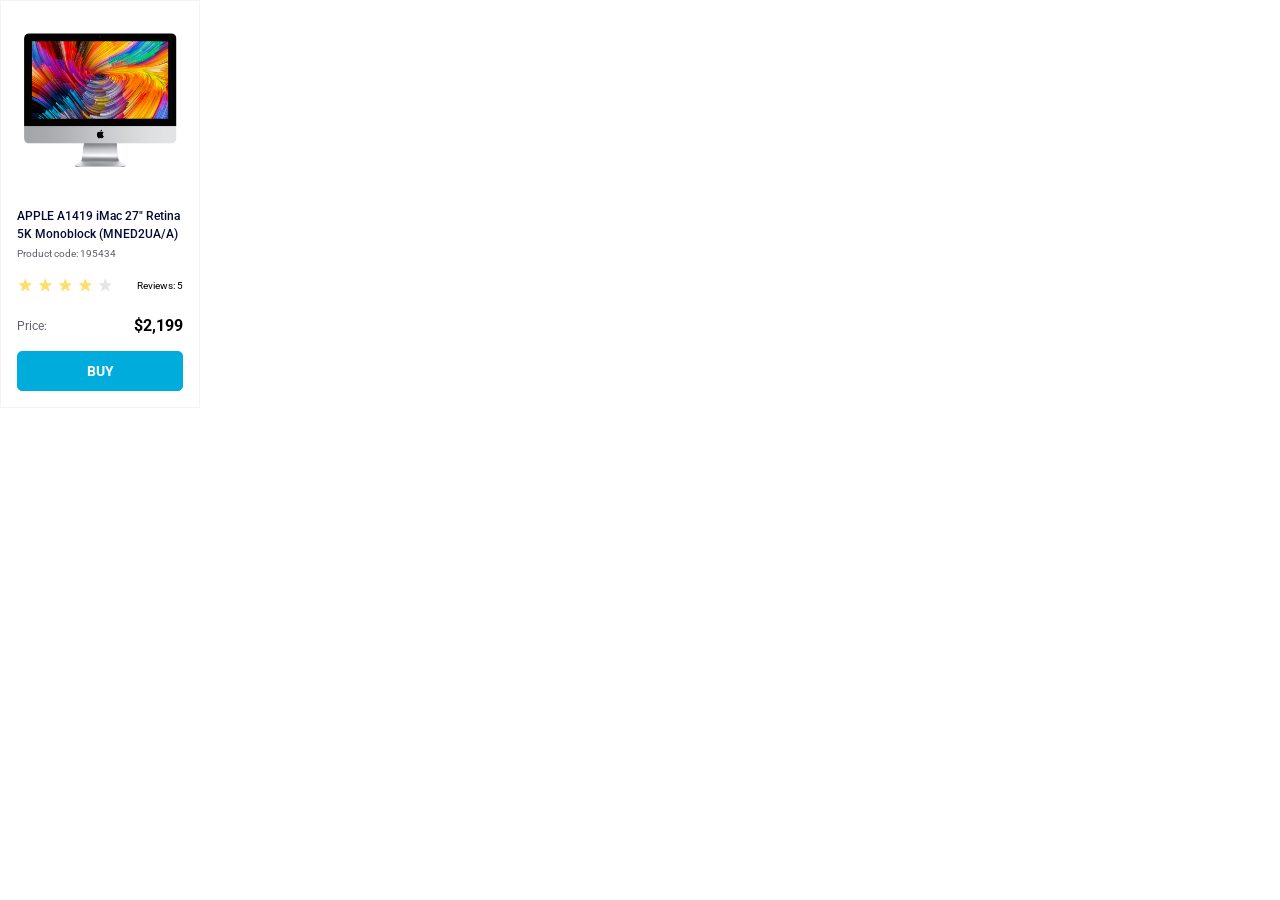
<file: index.html>
<!doctype html><html lang="en"><head><meta charset="utf-8"><meta name="viewport" content="width=device-width, initial-scale=1.0"><title>Product cards</title><link rel="preconnect" href="https://fonts.googleapis.com"><link rel="preconnect" href="https://fonts.gstatic.com"><link href="https://fonts.googleapis.com/css2?family=Roboto:wght@400;500;700&display=swap" rel="stylesheet"><link rel="stylesheet" href="index.1bfb0fbb.css"></head><body> <section class="card" data-qa="card"> <img class="card__image" src="imac.202c52ff.jpeg" alt="Apple iMac"> <h2 class="card__title"> APPLE A1419 iMac 27" Retina 5K Monoblock (MNED2UA/A) </h2> <div class="card__info"> <p class="card__product-code">Product code: 195434</p> <div class="card__stars"> <div class="stars stars--4"> <div class="stars__star"></div> <div class="stars__star"></div> <div class="stars__star"></div> <div class="stars__star"></div> <div class="stars__star"></div> </div> <p class="card__reviews">Reviews: 5</p> </div> <div class="card__price"> <p class="card__price-text">Price:</p> <span class="card__price-number">$2,199</span> </div> </div> <a href="#" class="card__buy" data-qa="hover"> Buy </a> </section> </body></html>
</file>
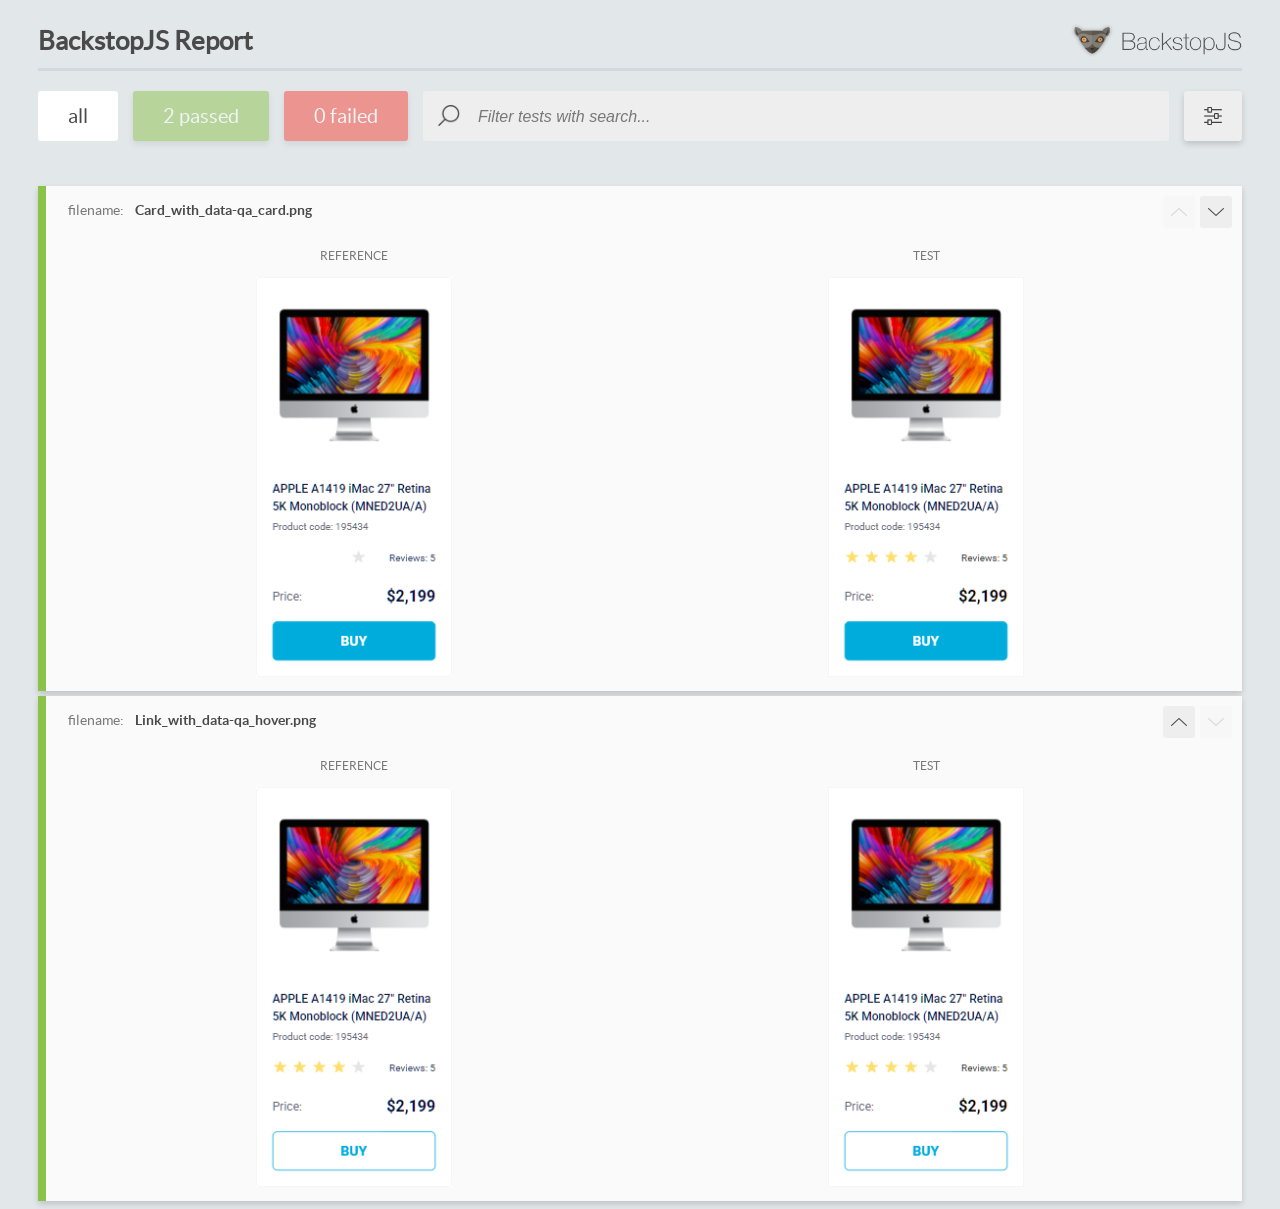
<file: report/html_report/index.html>
<!DOCTYPE html>
<html>
  <head>
    <meta charset="utf-8">
    <!-- Disable Cache -->
    <meta http-equiv="Cache-Control" content="no-cache, no-store, must-revalidate">
    <meta http-equiv="Pragma" content="no-cache">
    <meta http-equiv="Expires" content="0">

    <title>BackstopJS Report</title>

    <style>
      @font-face {
          font-family: 'latoregular';
          src: url('./assets/fonts/lato-regular-webfont.woff2') format('woff2'),
              url('./assets/fonts/lato-regular-webfont.woff') format('woff');
          font-weight: 400;
          font-style: normal;
      }
      @font-face {
          font-family: 'latobold';
          src: url('./assets/fonts/lato-bold-webfont.woff2') format('woff2'),
              url('./assets/fonts/lato-bold-webfont.woff') format('woff');
          font-weight: 700;
          font-style: normal;
      }

      .ReactModal__Body--open {
          overflow: hidden;
      }
      .ReactModal__Body--open .header {
        display: none;
      }

    </style>
  </head>
  <body style="background-color: #E2E7EA">
    <div id="root">

    </div>
    <script>
      function report (report) { // eslint-disable-line no-unused-vars
        window.tests = report;
      }
    </script>
    <script src="config.js"></script>
    <script src="index_bundle.js"></script>
  </body>
</html>
</file>
<file: index.1bfb0fbb.css>
body{margin:0;padding:0}*{box-sizing:border-box;margin:0;padding:0}html{font-family:Roboto,sans-serif;font-style:normal}.card{opacity:1;background-color:#fff;border:1px solid #f3f3f3;flex-direction:column;align-items:center;width:200px;padding:32px 16px 16px;display:flex}.card__image{max-width:160px;height:134px;margin-bottom:40px;display:block}.card__title{color:#060b35;margin-bottom:4px;font-size:12px;font-weight:500;line-height:18px}.card__info{flex-direction:column;align-items:stretch;width:100%;display:flex}.card__product-code{color:#616070;margin-bottom:16px;font-size:10px;font-weight:400;line-height:14px}.card__stars{justify-content:space-between;align-items:end;margin-bottom:24px;display:flex}.card__reviews{font-size:10px;font-weight:400;line-height:14px}.card__price{justify-content:space-between;margin-bottom:16px;display:flex}.card__price-text{letter-spacing:0%;color:#616070;font-size:12px;font-weight:400;line-height:18px}.card__price-number{font-size:16px;font-weight:700;line-height:18px}.card__buy{cursor:pointer;color:#fff;text-transform:uppercase;background-color:#00acdc;border:1px solid #00acdc;border-radius:5px;justify-content:center;align-items:center;width:100%;min-height:40px;padding:11px 12px;font-size:14px;font-weight:700;line-height:16px;text-decoration:none;transition:background-color .3s;display:flex}.card__buy:hover{color:#00acdc;background-color:#fff}.stars{align-items:center;display:flex}.stars__star{background-image:url(star.822d561e.svg);background-position:50%;background-repeat:no-repeat;width:16px;height:16px;display:block}.stars__star:not(:last-child){margin-right:4px}.stars--1>.stars__star:nth-child(-n+1),.stars--2>.stars__star:nth-child(-n+2),.stars--3>.stars__star:nth-child(-n+3),.stars--4>.stars__star:nth-child(-n+4),.stars--5>.stars__star:nth-child(-n+5){background-image:url(star-active.edda4c43.svg)}
/*# sourceMappingURL=index.1bfb0fbb.css.map */
</file>
